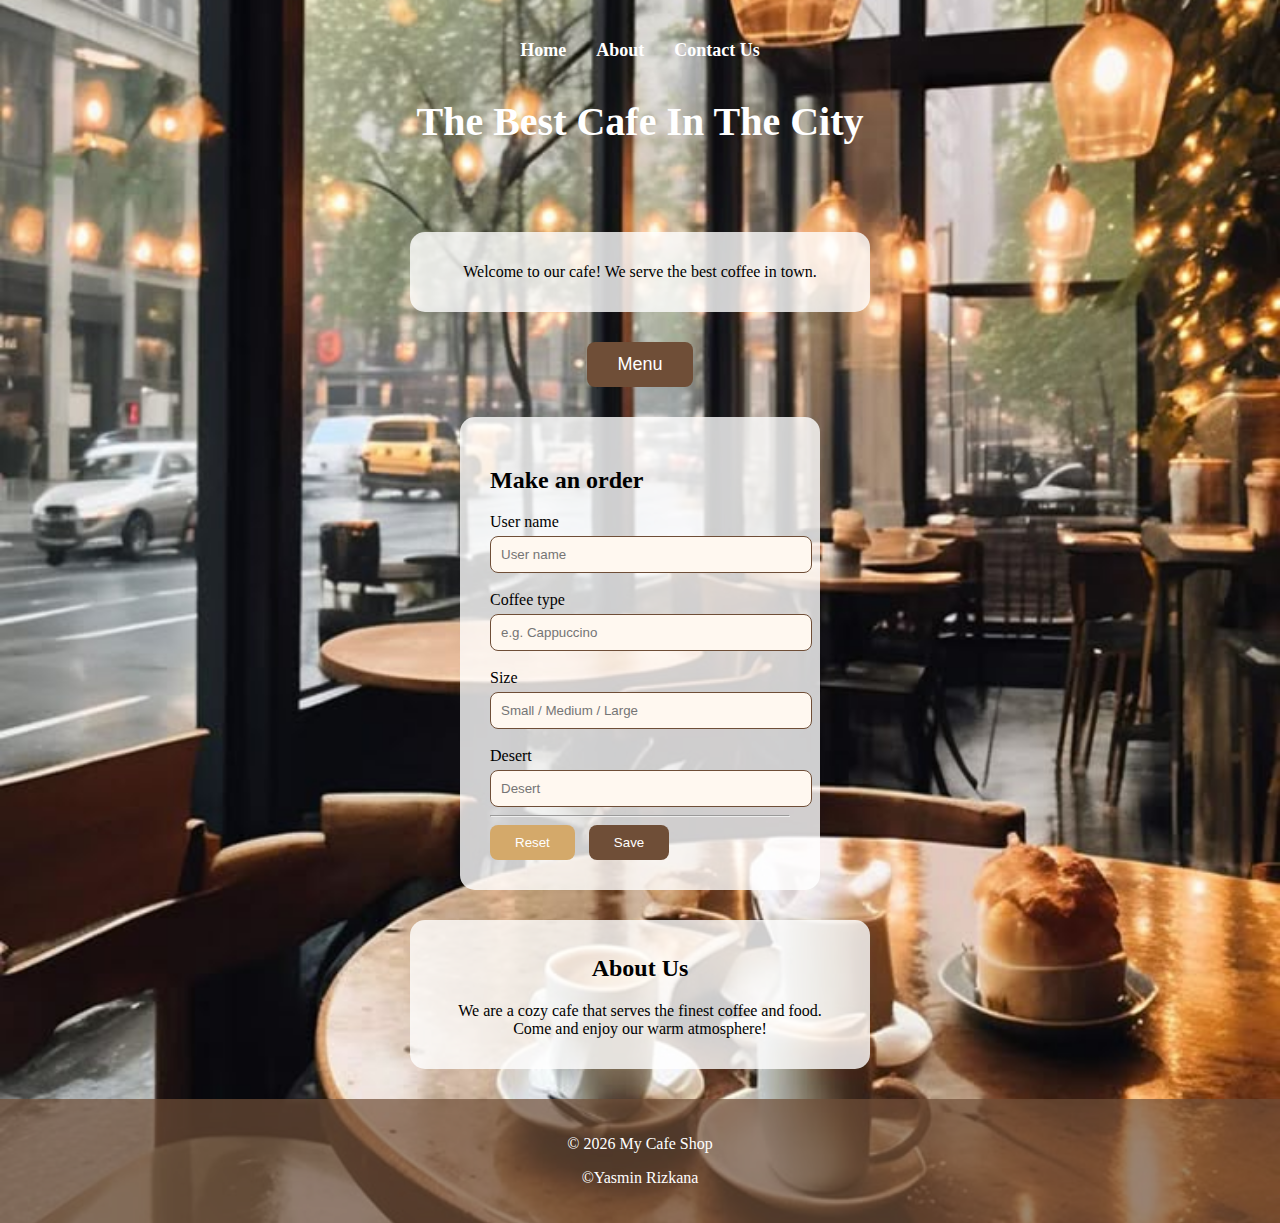
<file: index.html>
<!DOCTYPE html>
<html lang="en">
<head>
  <meta charset="UTF-8">
  <meta name="viewport" content="width=device-width, initial-scale=1.0">
  <title>My Cafe Shop</title>
  <link rel="stylesheet" href="./project.css">
</head>

<body>

  <header>
    <nav>
      <ul>
        <li><a href="#home">Home</a></li>
        <li><a href="#about">About</a></li>
        <li><a href="#contact us">Contact Us</a></li>
      </ul>
    </nav>
    <h1> The Best Cafe In The City</h1>
  </header>

  <section>
    <p>Welcome to our cafe! We serve the best coffee in town.</p>
  </section> 
  <button class="menu-btn" onclick="showMenu()">Menu</button>
  <section id="menu" style="display: none;">
  <h2>Our Menu</h2>
  
  <div class="menu-item">
    <h3>Cappuccino</h3>
    <p>Rich espresso with steamed milk</p>
    <span>25 EGP</span>
  </div>

  <div class="menu-item">
    <h3>Latte</h3>
    <p>Smooth and creamy coffee</p>
    <span>50 EGP</span>
  </div>

  <div class="menu-item">
    <h3>Croissant</h3>
    <p>Fresh baked every morning</p>
    <span>40 EGP</span>
  </div>
  <div class="menu-item">
    <h3>Chocolate cake</h3>
    <p>Fresh baked every morning</p>
    <span>60 EGP</span>
  </div>
  <div class="menu-item">
    <h3>Coffee</h3>
    <p> classic black Coffee</p>
    <span>20 EGP</span>
  </div>
</section>
  <form action="" method="get">
    <h2>Make an order</h2>

    <div>
      <label>User name</label>
      <input type="text" required placeholder="User name">
    </div>
    <br>
    <div>
      <label>Coffee type</label>
      <input type="text" required placeholder="e.g. Cappuccino">
    </div>
    <br>
    <div>
      <label>Size</label>
      <input type="text" required placeholder="Small / Medium / Large">
    </div>
    <br>
    <div>
      <label>Desert</label>
      <input type="text" required placeholder="Desert">
    </div>
    <hr>
    <input type="reset" value="Reset">
    <input type="submit" value="Save"> 
  </form> 
  
  <section id="about">
  <h2>About Us</h2>
  <p>We are a cozy cafe that serves the finest coffee and food. 
  Come and enjoy our warm atmosphere!</p>
</section>
<footer>
  <p>© 2026 My Cafe Shop</p>
  <p>©Yasmin Rizkana</p>
</footer> 

    <script>
      function showMenu() {
        var menu = document.getElementById("menu");
        if (menu.style.display === "none") {
          menu.style.display = "block";
        } else {
          menu.style.display = "none";
        }
      }
    </script>
</body> 


</html>
</file>
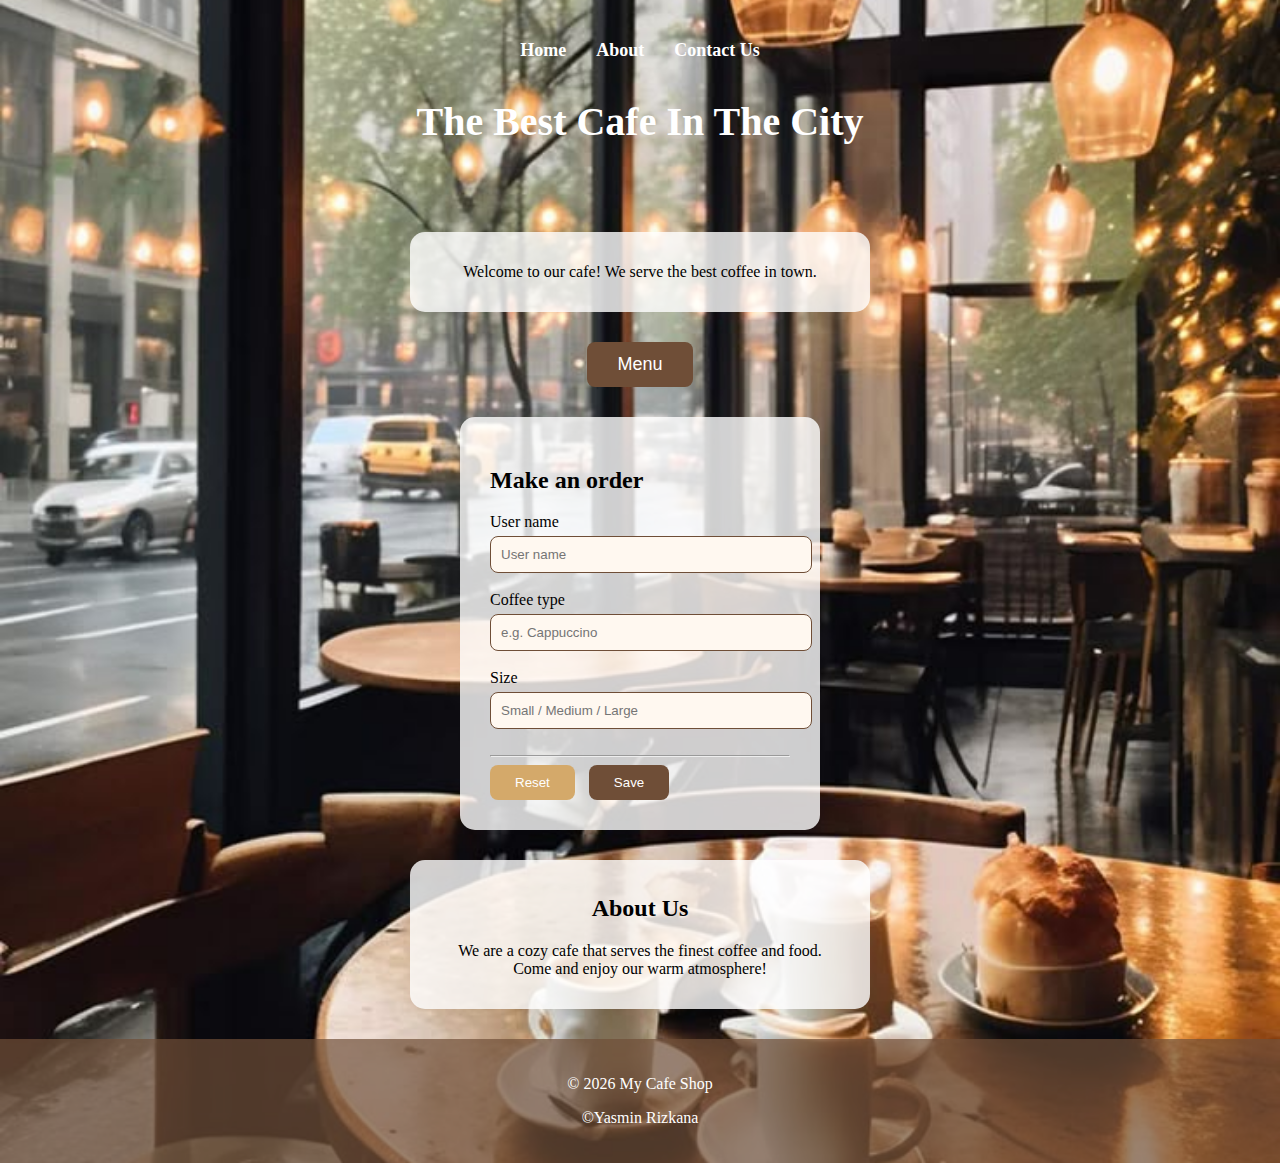
<file: project2.html>
<!DOCTYPE html>
<html lang="en">
<head>
  <meta charset="UTF-8">
  <meta name="viewport" content="width=device-width, initial-scale=1.0">
  <title>My Cafe Shop</title>
  <link rel="stylesheet" href="./project.css">
</head>

<body>

  <header>
    <nav>
      <ul>
        <li><a href="#home">Home</a></li>
        <li><a href="#about">About</a></li>
        <li><a href="#contact us">Contact Us</a></li>
      </ul>
    </nav>
    <h1> The Best Cafe In The City</h1>
  </header>

  <section>
    <p>Welcome to our cafe! We serve the best coffee in town.</p>
  </section> 
  <button class="menu-btn" onclick="showMenu()">Menu</button>
  <section id="menu" style="display: none;">
  <h2>Our Menu</h2>
  
  <div class="menu-item">
    <h3>Cappuccino</h3>
    <p>Rich espresso with steamed milk</p>
    <span>25 EGP</span>
  </div>

  <div class="menu-item">
    <h3>Latte</h3>
    <p>Smooth and creamy coffee</p>
    <span>50 EGP</span>
  </div>

  <div class="menu-item">
    <h3>Croissant</h3>
    <p>Fresh baked every morning</p>
    <span>40 EGP</span>
  </div>
  <div class="menu-item">
    <h3>Chocolate cake</h3>
    <p>Fresh baked every morning</p>
    <span>60 EGP</span>
  </div>
  <div class="menu-item">
    <h3>Coffee</h3>
    <p> classic black Coffee</p>
    <span>20 EGP</span>
  </div>
</section>
  <form action="" method="get">
    <h2>Make an order</h2>

    <div>
      <label>User name</label>
      <input type="text" required placeholder="User name">
    </div>
    <br>
    <div>
      <label>Coffee type</label>
      <input type="text" required placeholder="e.g. Cappuccino">
    </div>
    <br>
    <div>
      <label>Size</label>
      <input type="text" required placeholder="Small / Medium / Large">
    </div>
    <br>
    <hr>
    <input type="reset" value="Reset">
    <input type="submit" value="Save"> 
  </form> 
  
  <section id="about">
  <h2>About Us</h2>
  <p>We are a cozy cafe that serves the finest coffee and food. 
  Come and enjoy our warm atmosphere!</p>
</section>
<footer>
  <p>© 2026 My Cafe Shop</p>
  <p>©Yasmin Rizkana</p>
</footer> 

    <script>
      function showMenu() {
        var menu = document.getElementById("menu");
        if (menu.style.display === "none") {
          menu.style.display = "block";
        } else {
          menu.style.display = "none";
        }
      }
    </script>
</body> 


</html>
</file>
<file: project.css>
body{
   background-image: url(./image/pp.jpeg);
   background-size: cover;
   background-position: center;
   background-repeat: no-repeat;
   background-attachment: fixed;
   padding: 0;
   margin: 0;
}
header{
    background-color: rgba(111,78,55,0,7);
    text-align: center;
    padding: 30px;
}
nav ul{
    list-style: none;
    display: flex;
    justify-content: center;
    gap: 30px;
    padding: 10px;
    margin: 0;

}
nav a{
    text-decoration: none;
    color: white;
    font-size: 18px;
    font-weight: bold;
}
header h1{
    color: white;
    text-align: center;
    font-size: 40px;
}
section {
  background-color: rgba(255, 255, 255, 0.8);
  max-width: 400px;
  margin: 30px auto;
  padding: 15px 30px;
  border-radius: 15px;
  text-align: center;
}

form {
  background-color: rgba(255, 255, 255, 0.8);
  max-width: 300px;
  margin: 30px auto ;
  padding: 30px;
  border-radius: 15px;
  input[type="text"] {
  width: 100%;
  padding: 10px;
  border: 1px solid #6f4e37;
  border-radius: 8px;
  margin-top: 5px;
  background-color: #fff8f0;
} 
input[type="submit"] {
  background-color: #6f4e37;
  color: white;
  border: none;
  padding: 10px 25px;
  border-radius: 8px;
  cursor: pointer;
}

input[type="reset"] {
  background-color: #d4a96a;
  color: white;
  border: none;
  padding: 10px 25px;
  border-radius: 8px;
  cursor: pointer;
  margin-right: 10px;
}
} 
#menu {
  max-width: 700px;
  margin: 30px auto;
  padding: 30px;
  background-color: rgba(255, 255, 255, 0.8);
  border-radius: 15px;
}

#menu h2 {
  text-align: center;
  color: #6f4e37;
}

.menu-item {
  display: flex;
  justify-content: space-between;
  align-items: center;
  border-bottom: 1px solid #d4a96a;
  padding: 15px 0;
}

.menu-item h3 {
  color: #6f4e37;
  margin: 0;
} 
.menu-btn {
  display: block;
  margin: 20px auto;
  background-color: #6f4e37;
  color: white;
  border: none;
  padding: 12px 30px;
  border-radius: 8px;
  cursor: pointer;
  font-size: 18px;
}

.menu-item span {
  font-weight: bold;
  color: #6f4e37;
}

footer {
  background-color: rgba(111, 78, 55, 0.7);
  color: white;
  text-align: center;
  padding: 20px;
  margin-top: 30px;
}
</file>
